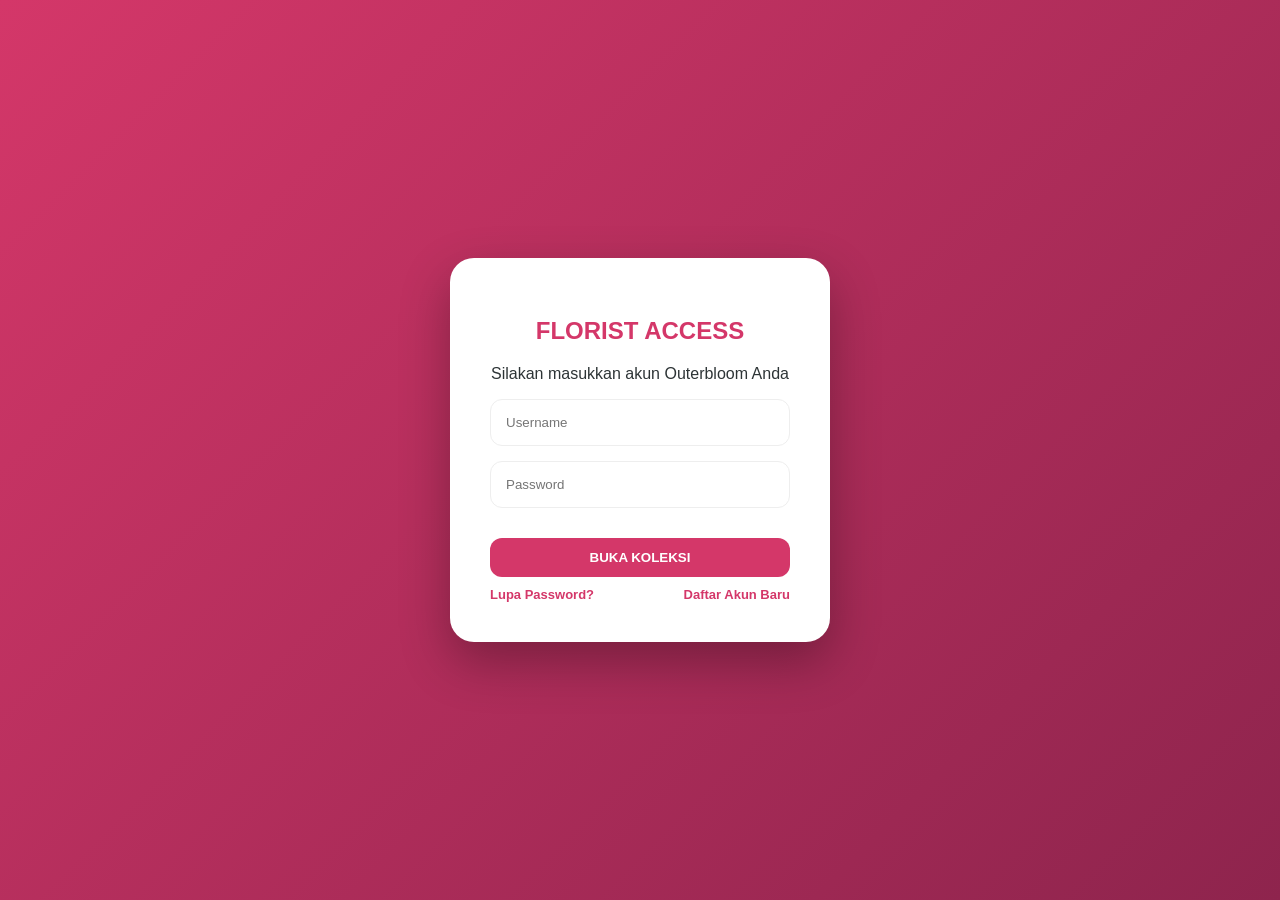
<file: index.html>
<!DOCTYPE html>
<html lang="id">
<head>
    <meta charset="UTF-8">
    <meta name="viewport" content="width=device-width, initial-scale=1.0">
    <title>Florist Outerbloom - Full Collection</title>
    <link rel="stylesheet" href="https://cdnjs.cloudflare.com/ajax/libs/font-awesome/6.0.0/css/all.min.css">
    <link rel="stylesheet" href="style.css">
</head>
<body>

    <div id="loginPage">
        <div class="login-box" id="boxLogin">
            <h2>FLORIST ACCESS</h2>
            <p>Silakan masukkan akun Outerbloom Anda</p>
            <div id="loginErr" style="color:red; font-size:13px; margin-bottom:10px;"></div>
            <input type="text" id="userInput" placeholder="Username">
            <input type="password" id="passInput" placeholder="Password">
            <button class="btn-order" style="background: var(--primary);" onclick="handleLogin()">BUKA KOLEKSI</button>
            
            <div class="login-helper">
                <a onclick="switchAuthForm('forgot')">Lupa Password?</a>
                <a onclick="switchAuthForm('register')">Daftar Akun Baru</a>
            </div>
        </div>

        <div class="login-box hidden" id="boxRegister">
            <h2>DAFTAR AKUN</h2>
            <p>Buat akun pelanggan Outerbloom Anda</p>
            <div id="regErr" style="color:red; font-size:13px; margin-bottom:10px;"></div>
            <input type="text" id="regUser" placeholder="Buat Username Baru">
            <input type="password" id="regPass" placeholder="Buat Password Kuat">
            <input type="password" id="regPassConfirm" placeholder="Konfirmasi Password">
            <button class="btn-order" style="background: #3867d6;" onclick="handleRegister()">DAFTAR SEKARANG</button>
            
            <div class="login-helper" style="justify-content: center;">
                <p style="margin: 5px 0 0 0; font-size:13px;">Sudah punya akun? <a onclick="switchAuthForm('login')">Login di sini</a></p>
            </div>
        </div>

        <div class="login-box hidden" id="boxForgot">
            <h2>LUPA PASSWORD</h2>
            <p>Atur ulang kata sandi akun Anda</p>
            <div id="forgotErr" style="color:red; font-size:13px; margin-bottom:10px;"></div>
            <input type="text" id="forgotUser" placeholder="Masukkan Username Anda">
            <input type="password" id="forgotNewPass" placeholder="Masukkan Password Baru">
            <button class="btn-order" style="background: var(--admin-color);" onclick="handleForgotPassword()">PERBARUI PASSWORD</button>
            
            <div class="login-helper" style="justify-content: center;">
                <p style="margin: 5px 0 0 0; font-size:13px;">Kembali ke halaman <a onclick="switchAuthForm('login')">Login</a></p>
            </div>
        </div>
    </div>

    <div id="sidebar" class="sidebar">
        <div class="sidebar-header">
            <span class="logo-text" style="font-size: 1.2rem;">MENU EXPLORE</span>
            <i class="fa fa-times" onclick="closeNav()" style="cursor:pointer; font-size: 24px;"></i>
        </div>
        <div class="sidebar-menu">
            <div class="sidebar-item" onclick="filterData('all')">LIHAT SEMUA KOLEKSI</div>
            <div class="sidebar-item" onclick="toggleSub()">KATEGORI BUNGA <i class="fa fa-chevron-down" style="float:right; font-size: 12px; margin-top:5px;"></i></div>
            <div id="subBunga" class="sub-menu">
                <div class="sub-item" onclick="filterData('edelweis')">Bunga Edelweis</div>
                <div class="sub-item" onclick="filterData('kering')">Bunga Kering</div>
                <div class="sub-item" onclick="filterData('mawar')">Mawar</div>
                <div class="sub-item" onclick="filterData('tulip')">Tulip</div>
            </div>
            <div class="sidebar-item" onclick="openCartModal()">KERANJANG SAYA</div>
            <div class="sidebar-item" onclick="scrollToId('tentang')">TENTANG KAMI</div>
            <div class="sidebar-item" onclick="scrollToId('kontak')">KONTAK & LOKASI</div>
            <div class="sidebar-item" onclick="handleLogout()" style="color: #ff4757; margin-top: 30px;">LOGOUT <i class="fa fa-sign-out-alt"></i></div>
        </div>
    </div>

    <div id="mainWebsite" class="hidden">
        <header>
            <div class="nav-brand">
                <i class="fa fa-bars menu-btn" onclick="openNav()"></i>
                <div class="logo-text">Outerbloom</div>
            </div>
            
            <div class="search-container">
                <input type="text" id="searchInput" placeholder="Cari bunga impianmu..." onkeyup="searchFlower()">
                <i class="fa fa-search"></i>
            </div>

            <div class="nav-icons" onclick="openCartModal()">
                <i class="fa fa-shopping-cart" style="cursor:pointer; font-size: 20px;"></i>
                <span class="cart-badge" id="cartBadgeCount">0</span>
            </div>
        </header>

        <section class="hero">
            <h1 id="userGreet">Koleksi Bunga Terbaik</h1>
            <div id="userRoleContainer"></div>
        </section>

        <div class="category-scroll">
            <div class="cat-tag active" onclick="filterData('all', this)">Semua</div>
            <div class="cat-tag" onclick="filterData('mawar', this)">Mawar</div>
            <div class="cat-tag" onclick="filterData('edelweis', this)">Bunga Edelweis</div>
            <div class="cat-tag" onclick="filterData('kering', this)">Bunga Kering</div>
            <div class="cat-tag" onclick="filterData('tulip', this)">Tulip</div>
        </div>

        <div class="container">
            <div id="adminPanel" class="admin-panel hidden">
                <div>
                    <h4 style="margin:0; color: var(--admin-color);"><i class="fa fa-user-shield"></i> Admin Workspace</h4>
                    <small style="color:#777;">Anda memiliki akses penuh untuk mengelola inventaris.</small>
                </div>
                <button class="btn-order" style="background: var(--admin-color); width: auto; margin:0; padding: 8px 15px; font-size: 13px;" onclick="openProductModal()">
                    <i class="fa fa-plus"></i> TAMBAH PRODUK BARU
                </button>
            </div>

            <div class="grid" id="productGrid">
            </div>
        </div>

        <div id="productModal" class="modal">
            <div class="modal-body">
                <i class="fa fa-times close-modal" onclick="closeProductModal()"></i>
                <h3>Tambah Produk Baru</h3>
                <form id="addProductForm" onsubmit="saveNewProduct(event)">
                    <input type="text" id="prodName" placeholder="Nama Bunga (Contoh: Mawar Hitam Eksotis)" required>
                    <input type="text" id="prodPrice" placeholder="Harga (Contoh: Rp 500.000)" required>
                    
                    <select id="prodCat" required style="background: white;">
                        <option value="" disabled selected>Pilih Kategori Bunga</option>
                        <option value="mawar">Mawar</option>
                        <option value="edelweis">Bunga Edelweis</option>
                        <option value="kering">Bunga Kering</option>
                        <option value="tulip">Tulip</option>
                    </select>

                    <input type="url" id="prodImg" placeholder="Link URL Gambar (https://...)" required>
                    <button type="submit" class="btn-order" style="background: var(--admin-color); margin-top: 10px;">
                        <i class="fa fa-save"></i> SIMPAN PRODUK
                    </button>
                </form>
            </div>
        </div>

        <div id="cartModal" class="modal">
            <div class="modal-body cart-box">
                <i class="fa fa-times close-modal" onclick="closeCartModal()"></i>
                <h3><i class="fa fa-shopping-cart"></i> Keranjang Belanja</h3>
                <div class="cart-list" id="cartItemsList"></div>
                <div class="cart-total-box">
                    <span>Total Keseluruhan:</span>
                    <span id="cartTotalPriceValue">Rp 0</span>
                </div>
                <button class="btn-order" style="background: #25d366;" onclick="checkoutWhatsApp()">
                    <i class="fab fa-whatsapp"></i> CHECKOUT KE WHATSAPP
                </button>
            </div>
        </div>

        <div class="footer-info" id="tentang">
            <div>
                <h3>Tentang Outerbloom</h3>
                <p>Outerbloom menghadirkan rangkaian bunga segar pilihan untuk menyempurnakan setiap momen berharga Anda. Member of Class 19.1c.30 UBSI.</p>
            </div>
            <div id="kontak">
                <h3>Hubungi Kami</h3>
                <p><i class="fa fa-map-marker-alt"></i> Jl. Gajah Mada, Pontianak</p>
                <p><i class="fa fa-phone"></i> +62 822 5349 2479</p>
            </div>
        </div>

        <footer>
            <p>&copy; 2026 Florist Pontianak - Kelompok 7</p>
        </footer>
    </div>

    <script src="script.js"></script>
</body>
</html>
</file>
<file: style.css>
:root {
    --primary: #d43769;
    --pink-soft: #fdf0f4;
    --dark: #2d3436;
    --gray: #636e72;
    --white: #ffffff;
    --transition: all 0.3s cubic-bezier(0.25, 0.8, 0.25, 1);
    --admin-color: #2f3542;
}

* { 
    box-sizing: border-box; 
    font-family: 'Segoe UI', sans-serif; 
}

body { 
    margin: 0; 
    background-color: #fcfcfc; 
    color: var(--dark); 
    overflow-x: hidden; 
}

/* --- LOGIN SYSTEM --- */
#loginPage {
    position: fixed; top: 0; left: 0; width: 100%; height: 100%;
    background: linear-gradient(135deg, var(--primary), #8e244d);
    display: flex; justify-content: center; align-items: center; z-index: 9999;
}
.login-box {
    background: var(--white); padding: 40px; border-radius: 24px;
    width: 90%; max-width: 380px; text-align: center; box-shadow: 0 20px 50px rgba(0,0,0,0.3);
}
.login-box h2 { color: var(--primary); margin-bottom: 20px; font-weight: 800; }
.login-box input, .modal-body input, .modal-body select {
    width: 100%; padding: 15px; margin-bottom: 15px; border: 1.5px solid #eee;
    border-radius: 12px; outline: none; transition: var(--transition);
}
.login-box input:focus, .modal-body input:focus, .modal-body select:focus { 
    border-color: var(--primary); box-shadow: 0 0 0 4px var(--pink-soft); 
}
.login-helper {
    display: flex; justify-content: space-between; margin-top: 10px; font-size: 13px;
}
.login-helper a { color: var(--primary); text-decoration: none; font-weight: 600; cursor: pointer; }
.login-helper a:hover { text-decoration: underline; }

/* --- NAVIGATION --- */
header {
    background: var(--white); height: auto; min-height: 75px; display: flex;
    flex-wrap: wrap; justify-content: space-between; align-items: center; padding: 10px 5%;
    box-shadow: 0 2px 15px rgba(0,0,0,0.05); position: sticky; top: 0; z-index: 1000;
}
.nav-brand { display: flex; align-items: center; gap: 15px; }
.menu-btn { font-size: 24px; cursor: pointer; color: var(--dark); }
.logo-text { font-size: 1.6rem; font-weight: 800; color: var(--primary); letter-spacing: -1px; }

/* --- SEARCH BOX --- */
.search-container {
    flex-grow: 1; margin: 10px 20px; max-width: 400px; position: relative;
}
.search-container input {
    width: 100%; padding: 10px 40px 10px 15px; border-radius: 20px;
    border: 1px solid #eee; background: #f9f9f9; outline: none; transition: 0.3s;
}
.search-container input:focus { border-color: var(--primary); background: #fff; }
.search-container i {
    position: absolute; right: 15px; top: 50%; transform: translateY(-50%);
    color: var(--gray);
}

/* --- NAV ICONS & BADGE --- */
.nav-icons { position: relative; display: flex; align-items: center; }
.cart-badge {
    position: absolute; top: -10px; right: -12px; background: var(--primary);
    color: white; font-size: 11px; font-weight: bold; padding: 2px 7px; border-radius: 50%;
}

/* --- SIDEBAR --- */
.sidebar {
    height: 100%; width: 0; position: fixed; z-index: 2000; top: 0; left: 0;
    background: var(--white); overflow-x: hidden; transition: 0.5s;
    box-shadow: 10px 0 40px rgba(0,0,0,0.1);
}
.sidebar-header { padding: 25px; border-bottom: 1px solid #eee; display: flex; justify-content: space-between; align-items: center; }
.sidebar-menu { padding: 15px 0; }
.sidebar-item {
    padding: 15px 30px; display: block; text-decoration: none; color: var(--dark);
    font-weight: 600; border-bottom: 1px solid #eee; cursor: pointer; transition: 0.2s;
}
.sidebar-item:hover { background: var(--pink-soft); color: var(--primary); }
.sub-menu { background: #fafafa; display: none; padding-left: 20px; }
.sub-item { padding: 12px 30px; display: block; color: #666; font-size: 14px; text-decoration: none; cursor: pointer; }

/* --- HERO & GRID --- */
.hero {
    background: linear-gradient(rgba(0,0,0,0.2), rgba(0,0,0,0.2)), url('https://images.unsplash.com/photo-1519308212912-bb79495bd43e?w=1200');
    background-size: cover; background-position: center; height: 320px;
    display: flex; flex-direction: column; justify-content: center; align-items: center;
    color: white; text-align: center;
}

.role-badge {
    font-size: 14px; background: #fff; color: var(--primary); padding: 4px 12px;
    border-radius: 20px; font-weight: bold; margin-top: 10px; display: inline-block;
}
.role-badge.admin { background: var(--admin-color); color: #fff; }

/* Fitur Admin Panel */
.admin-panel {
    background: #f1f2f6; padding: 15px; border-radius: 12px; margin-bottom: 25px;
    border-left: 5px solid var(--admin-color); display: flex; justify-content: space-between; align-items: center;
}

/* --- MODAL POPUP FORM --- */
.modal {
    display: none; position: fixed; top: 0; left: 0; width: 100%; height: 100%;
    background: rgba(0,0,0,0.6); z-index: 3000; justify-content: center; align-items: center;
}
.modal-body {
    background: #fff; padding: 30px; border-radius: 20px; width: 90%; max-width: 450px;
    position: relative; box-shadow: 0 10px 30px rgba(0,0,0,0.2);
}
.modal-body h3 { margin-top: 0; margin-bottom: 20px; color: var(--admin-color); }
.close-modal { position: absolute; top: 20px; right: 20px; font-size: 20px; cursor: pointer; color: var(--gray); }

/* --- KERANJANG DESIGN --- */
.modal-body.cart-box { max-width: 550px; }
.cart-list { max-height: 280px; overflow-y: auto; margin-bottom: 20px; padding-right: 5px; }
.cart-item { display: flex; align-items: center; justify-content: space-between; padding: 10px 0; border-bottom: 1px solid #eee; gap: 10px; }
.cart-item img { width: 50px; height: 50px; object-fit: cover; border-radius: 8px; }
.cart-item-info { flex-grow: 1; }
.cart-item-info h5 { margin: 0 0 5px 0; font-size: 14px; }
.cart-item-info p { margin: 0; font-size: 12px; color: var(--primary); font-weight: bold; }
.cart-qty-ctrl { display: flex; align-items: center; gap: 8px; }
.cart-qty-ctrl button { background: #eee; border: none; padding: 4px 10px; border-radius: 4px; cursor: pointer; font-weight: bold; }
.cart-qty-ctrl button:hover { background: #ddd; }
.cart-total-box { display: flex; justify-content: space-between; font-weight: bold; border-top: 2px dashed #eee; padding-top: 15px; margin-bottom: 15px; font-size: 16px; }

.category-scroll {
    display: flex; overflow-x: auto; gap: 12px; padding: 25px 5%;
    scrollbar-width: none; background: white;
}
.cat-tag {
    background: var(--white); padding: 10px 22px; border-radius: 50px;
    box-shadow: 0 4px 10px rgba(0,0,0,0.05); white-space: nowrap;
    font-weight: 600; cursor: pointer; border: 1px solid #eee;
}
.cat-tag.active { background: var(--primary); color: white; border-color: var(--primary); }

.container { padding: 20px 5% 60px; }
.grid { display: grid; grid-template-columns: repeat(auto-fit, minmax(260px, 1fr)); gap: 30px; }
.card { background: var(--white); border-radius: 20px; overflow: hidden; box-shadow: 0 10px 25px rgba(0,0,0,0.03); border: 1px solid #f0f0f0; transition: var(--transition); position: relative; }
.card:hover { transform: translateY(-10px); }
.card img { width: 100%; height: 320px; object-fit: cover; }
.card-body { padding: 20px; text-align: center; }
.price { color: var(--primary); font-weight: 800; font-size: 1.1rem; }

.btn-order {
    background: #25d366; color: white; border: none; padding: 12px;
    width: 100%; border-radius: 12px; margin-top: 15px; 
    cursor: pointer; font-weight: bold; display: flex; align-items: center; justify-content: center; gap: 8px;
}
.btn-group { display: flex; gap: 8px; margin-top: 15px; }
.btn-group .btn-order { margin-top: 0; }
.btn-add-cart { background: #3867d6; color: white; border: none; padding: 12px; border-radius: 12px; cursor: pointer; transition: 0.2s; }
.btn-add-cart:hover { background: #2251be; }

.badge { position: absolute; top: 15px; left: 15px; background: #ff4757; color: white; padding: 4px 12px; border-radius: 6px; font-size: 11px; font-weight: bold; }

.footer-info { background: var(--dark); color: #ddd; padding: 60px 5%; display: grid; grid-template-columns: repeat(auto-fit, minmax(250px, 1fr)); gap: 40px; }
footer { background: #1a1a1a; padding: 20px; text-align: center; color: #666; font-size: 13px; }
.hidden { display: none !important; }
</file>
